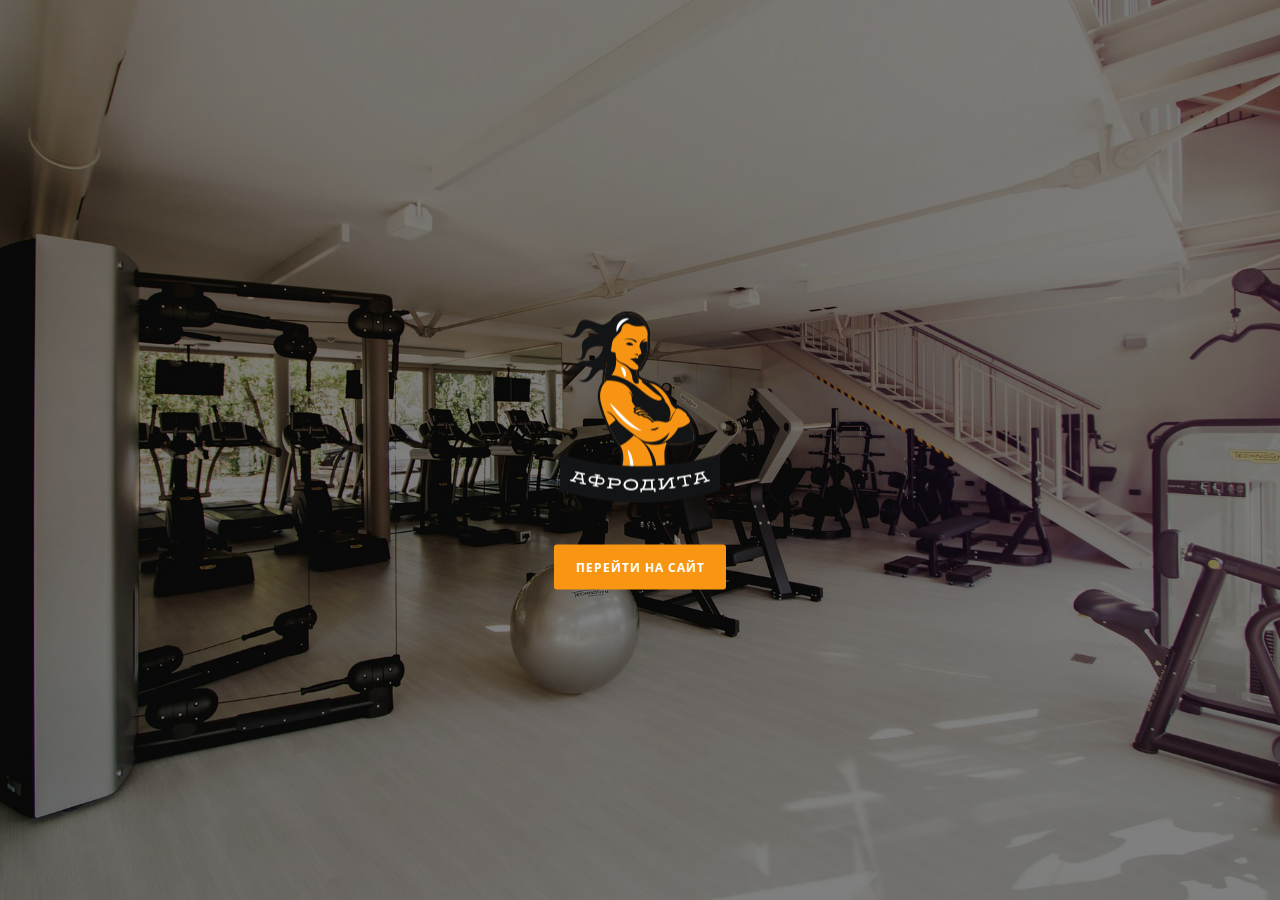
<file: index.html>
<!DOCTYPE html>
<html lang="en">
<head>
	<meta charset="UTF-8">
	<title>Фитнес центр</title>
	<link rel="stylesheet" href="css/normalize.css">
	<link rel="stylesheet" href="css/main.css">
</head>

<body>
	<div class="wrapper-welcome">
		<div class="intro">
			<a class="intro__item" href="fitness.html">
				<img class="intro__logo" src="img/logo/logo_intro.png" alt="логотип">
			</a>
			<a class="intro__item-btn" href="fitness.html">перейти на сайт</a>
		</div>
	</div>
</body>
</html>
</file>
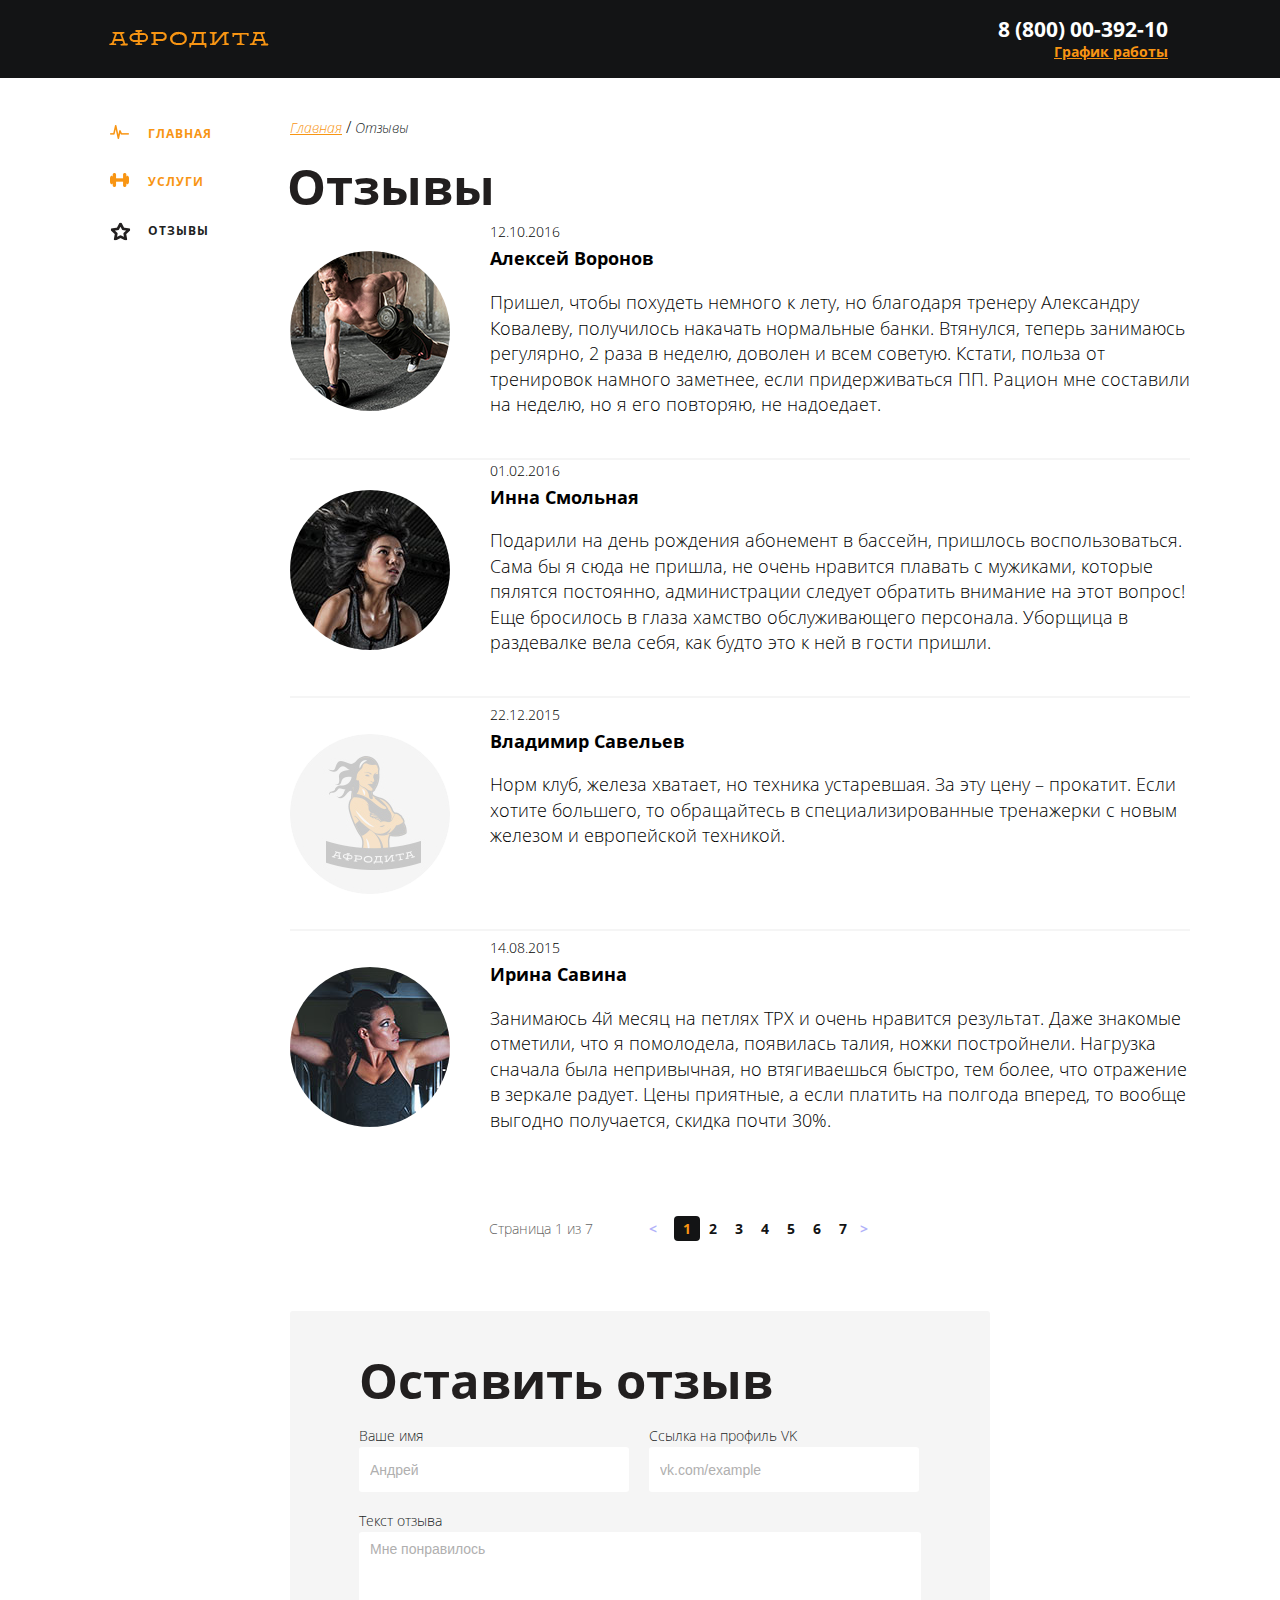
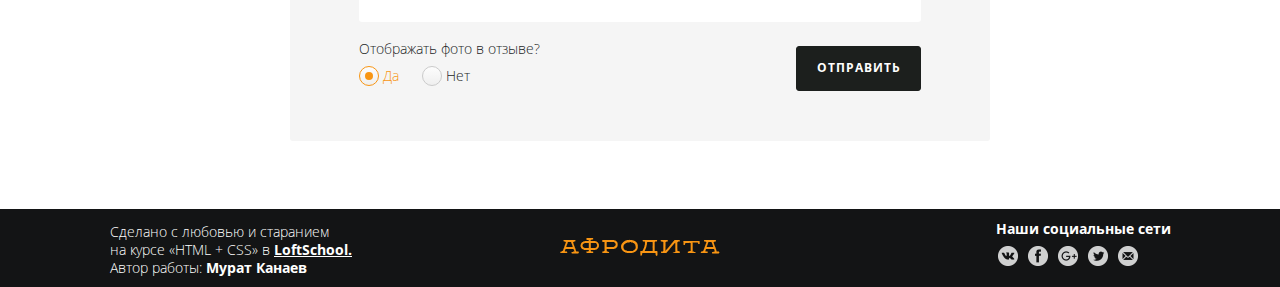
<file: comments.html>
<!DOCTYPE html>
<html lang="en">
<head>
	<meta charset="UTF-8">
	<meta http-equiv="X-UA-Compatible" content="ie=edge">
	<meta name="viewport" content="width=1140">
	<link rel="stylesheet" href="css/normalize.css">
	<link rel="stylesheet" href="css/main.css">
	<title>Отзывы</title>
</head>

<body>
	<div class="wrapper">
		<header class="header">
			<div class="container clearfix">
				<div class="header__logo">
					<a class="header__link" href="fitness.html">
						<img class="header__image" src="img/logo/logo.png" alt="" width="160" height="18">
					</a>
				</div>
				<div class="contacts">
					<a class="contacts__phone" href="tel:88000039210" >8 (800) 00-392-10</a>
					<div class="contacts__schedule">
						<a class="contacts__link">График работы</a>
						<ul class="contacts__dropdown">
							<li class="contacts__text">пн-вс: 09:00-20:00</li>
							<li class="contacts__text contacts__text_break">обед: 14:00-14:30</li>
						</ul>
					</div>
				</div>
			</div>
		</header>		 
		<!-- Page -->
		<section class="row">
			<div class="container clearfix">
				<!-- Sidebar -->
				<aside class="sidebar">
					<nav class="menu">
						<ul class="nav-menu">
							<li class="nav-menu__item">
								<a class="nav-menu__link nav-menu__link-main" href="fitness.html">Главная</a>
							</li>
							<li class="nav-menu__item">
								<a class="nav-menu__link nav-menu__link-services" href="services.html">Услуги</a>
							</li>
							<li class="nav-menu__item nav-menu__item_active">
								<a class="nav-menu__link nav-menu__link-comments" href="comments.html">Отзывы</a>
							</li>
						</ul>
					</nav>
				</aside> 
				<!-- End Of Sidebar --> 
				<!-- Main Content -->
				<main class="main-content">
					<div class="breadcrumbs">
						<ul class="breadcrumbs__list">
							<li class="breadcrumbs__item">
								<a class="breadcrumbs__link" href="fitness.html">Главная</a>
							</li>
							<li class="breadcrumbs__item breadcrumbs__item_last">
								<a class="breadcrumbs__link breadcrumbs__link_last" href="">Отзывы</a>
							</li>
						</ul>
					</div>
					<div class="comments">
						<h1 class="comments__title">Отзывы</h1>
						<ul class="comments__list">
							<li class="comments__item clearfix">
								<div class="comments__photo"></div>
									<img src="img/content/avatar1.jpg" class="comments__img" alt="avatar">
								<div class="comments__info">
									<p class="comments__date">12.10.2016</p>
									<p class="comments__name">Алексей Воронов</p>
									<p class="comments__text">Пришел, чтобы похудеть немного к лету, но благодаря тренеру Александру Ковалеву, получилось накачать нормальные банки. Втянулся, теперь занимаюсь регулярно, 2 раза в неделю, доволен и всем советую. Кстати, польза от тренировок намного заметнее, если придерживаться ПП. Рацион мне составили на неделю, но я его повторяю, не надоедает.
									</p>
								</div>
							</li>
							<li class="comments__item clearfix">
								<div class="comments__photo">
									<img src="img/content/avatar2.jpg" class="comments__img" alt="avatar2">
								</div>
								<div class="comments__info">
									<p class="comments__date">01.02.2016</p>
									<p class="comments__name">Инна Смольная</p>
									<p class="comments__text">Подарили на день рождения абонемент в бассейн, пришлось воспользоваться. Сама бы я сюда не пришла, не очень нравится плавать с мужиками, которые пялятся постоянно, администрации следует обратить внимание на этот вопрос! Еще бросилось в глаза хамство обслуживающего персонала. Уборщица в раздевалке вела себя, как будто это к ней в гости пришли.
									</p>
								</div>
							</li>
							<li class="comments__item comments__item-padding clearfix">
								<div class="comments__photo">
									<img src="img/content/avatar3.jpg" class="comments__img" alt="avatar">
								</div>
								<div class="comments__info">
									<p class="comments__date">22.12.2015</p>
									<p class="comments__name">Владимир Савельев</p>
									<p class="comments__text">Норм клуб, железа хватает, но техника устаревшая. За эту цену – прокатит. Если хотите большего, то обращайтесь в специализированные тренажерки с новым железом и европейской техникой.
									</p>
								</div>
							</li>
							<li class="comments__item clearfix">
								<div class="comments__photo">
									<img src="img/content/avatar4.jpg" class="comments__img" alt="avatar">
								</div>
								<div class="comments__info">
									<p class="comments__date">14.08.2015</p>
									<p class="comments__name">Ирина Савина</p>
									<p class="comments__text">Занимаюсь 4й месяц на петлях ТРХ и очень нравится результат. Даже знакомые отметили, что я помолодела, появилась талия, ножки постройнели. Нагрузка сначала была непривычная, но втягиваешься быстро, тем более, что отражение в зеркале радует. Цены приятные, а если платить на полгода вперед, то вообще выгодно получается, скидка почти 30%. 
									</p>
								</div>
							</li>
						</ul>
					</div>
					<div class="pages-list">
						<div class="pages-list__text">Страница 1 из 7</div>
						<ul class="pages-list__numbers">
							<li class="pages-list__item">
								<a class="pages-list__arrow pages-list__arrow_opacity" href="#">&lt;</a>
							</li>
							<li class="pages-list__item ">
								<a class="pages-list__link pages-list__link_active" href="#">1</a>
							</li>
							<li class="pages-list__item">
								<a class="pages-list__link" href="#">2</a>
							</li>
							<li class="pages-list__item">
								<a class="pages-list__link" href="#">3</a>
							</li>
							<li class="pages-list__item">
								<a class="pages-list__link" href="#">4</a>
							</li>
							<li class="pages-list__item">
								<a class="pages-list__link" href="#">5</a>
							</li>
							<li class="pages-list__item">
								<a class="pages-list__link" href="#">6</a>
							</li>
							<li class="pages-list__item">
								<a class="pages-list__link" href="#">7</a>
							</li>
							<li class="pages-list__item">
								<a class="pages-list__arrow pages-list__arrow_opacity pages-list__arrow_padding" href="#">&gt;</a>
							</li>
						</ul>
					</div>
					<!-- Form -->
					<div class="form">
						<h2 class="form__title">Оставить отзыв</h2>
						<div class="form__fields">
							<form class="form__elem" method="post">
								<div class="form__row clearfix">
									<label class="form__cell">
										<span class="form__field-title">
											Ваше имя
										</span>
										<input type="text" value="" class="form__input-text" placeholder="Андрей">
									</label>
									<label class="form__cell">
										<span class="form__field-title">
											Ссылка на профиль VK
										</span>
										<input type="text" value="" class="form__input-text" placeholder="vk.com/example">
									</label>
								</div>
								<div class="form__row-textarea">
									<label class="form__textarea-label">
										<span class="form__field-title">
											Текст отзыва
										</span>
										<textarea class="form__textarea" placeholder="Мне понравилось"></textarea>
									</label>
								</div>
								<div class="form__btns">
									<div class="form__controls">
										<div class="form__controls-title">
											Отображать фото в отзыве?
										</div>
										<div class="form__controls-btns clearfix">
											<div class="form__controls-left">
												<label class="form__radio">
													<input class="form__radio-elem" type="radio" name="review" checked>
													<span class="form__radio-fake"></span>
													<span class="form__radio-text">Да</span>
												</label>
												<label class="form__radio">
													<input class="form__radio-elem" type="radio" name="review">
													<span class="form__radio-fake"></span>
													<span class="form__radio-text">Нет</span>
												</label>	
											</div>
											<div class="form__controls-right">
												<input class="form__submit" type="submit" value="Отправить">
											</div>
										</div>
									</div>
								</div>
							</form>
						</div>
					</div>
					<!-- End of Form -->
				</main>
			</div>
			<!-- Main Content -->
		</section>
		<!-- End of Page -->
	</div>
	<!-- Footer -->
	<footer class="footer">
		<div class="container clearfix">
			<div class="footer-left">
				<p class="footer-left__text">Сделано с любовью и старанием<br>
					на курсе «HTML + CSS» в 
					<a class="footer-left__link" href="https://loftschool.com" target="_blank">LoftSchool.</a>
				</p>			
				<p class="footer-left__author"> Автор работы: <span class="footer-left__bold">Мурат Канаев</span>
				</p>
			</div>
			<a class="footer-middle" href="fitness.html">
				<img class="footer-middle__logo" src="img/logo/logo.png" alt="" width="160" height="18">
			</a>
			<div class="footer-right">
				<p class="footer-right__name">Наши социальные сети</p>
				<ul class="footer-right__socials">
					<li class="footer-right__item"><a class="footer-right__link footer-right__link_vk" href="#"></a></li> 
					<li class="footer-right__item"><a class="footer-right__link footer-right__link_fb" href="#"></a></li>
					<li class="footer-right__item"><a class="footer-right__link footer-right__link_g" href="#" ></a></li>
					<li class="footer-right__item"><a class="footer-right__link footer-right__link_tw" href="#" ></a></li>
					<li class="footer-right__item"><a class="footer-right__link footer-right__link_m" href="#"></a></li>
				</ul>
			</div>
		</div>
	</footer>
</body>
</html>
</file>
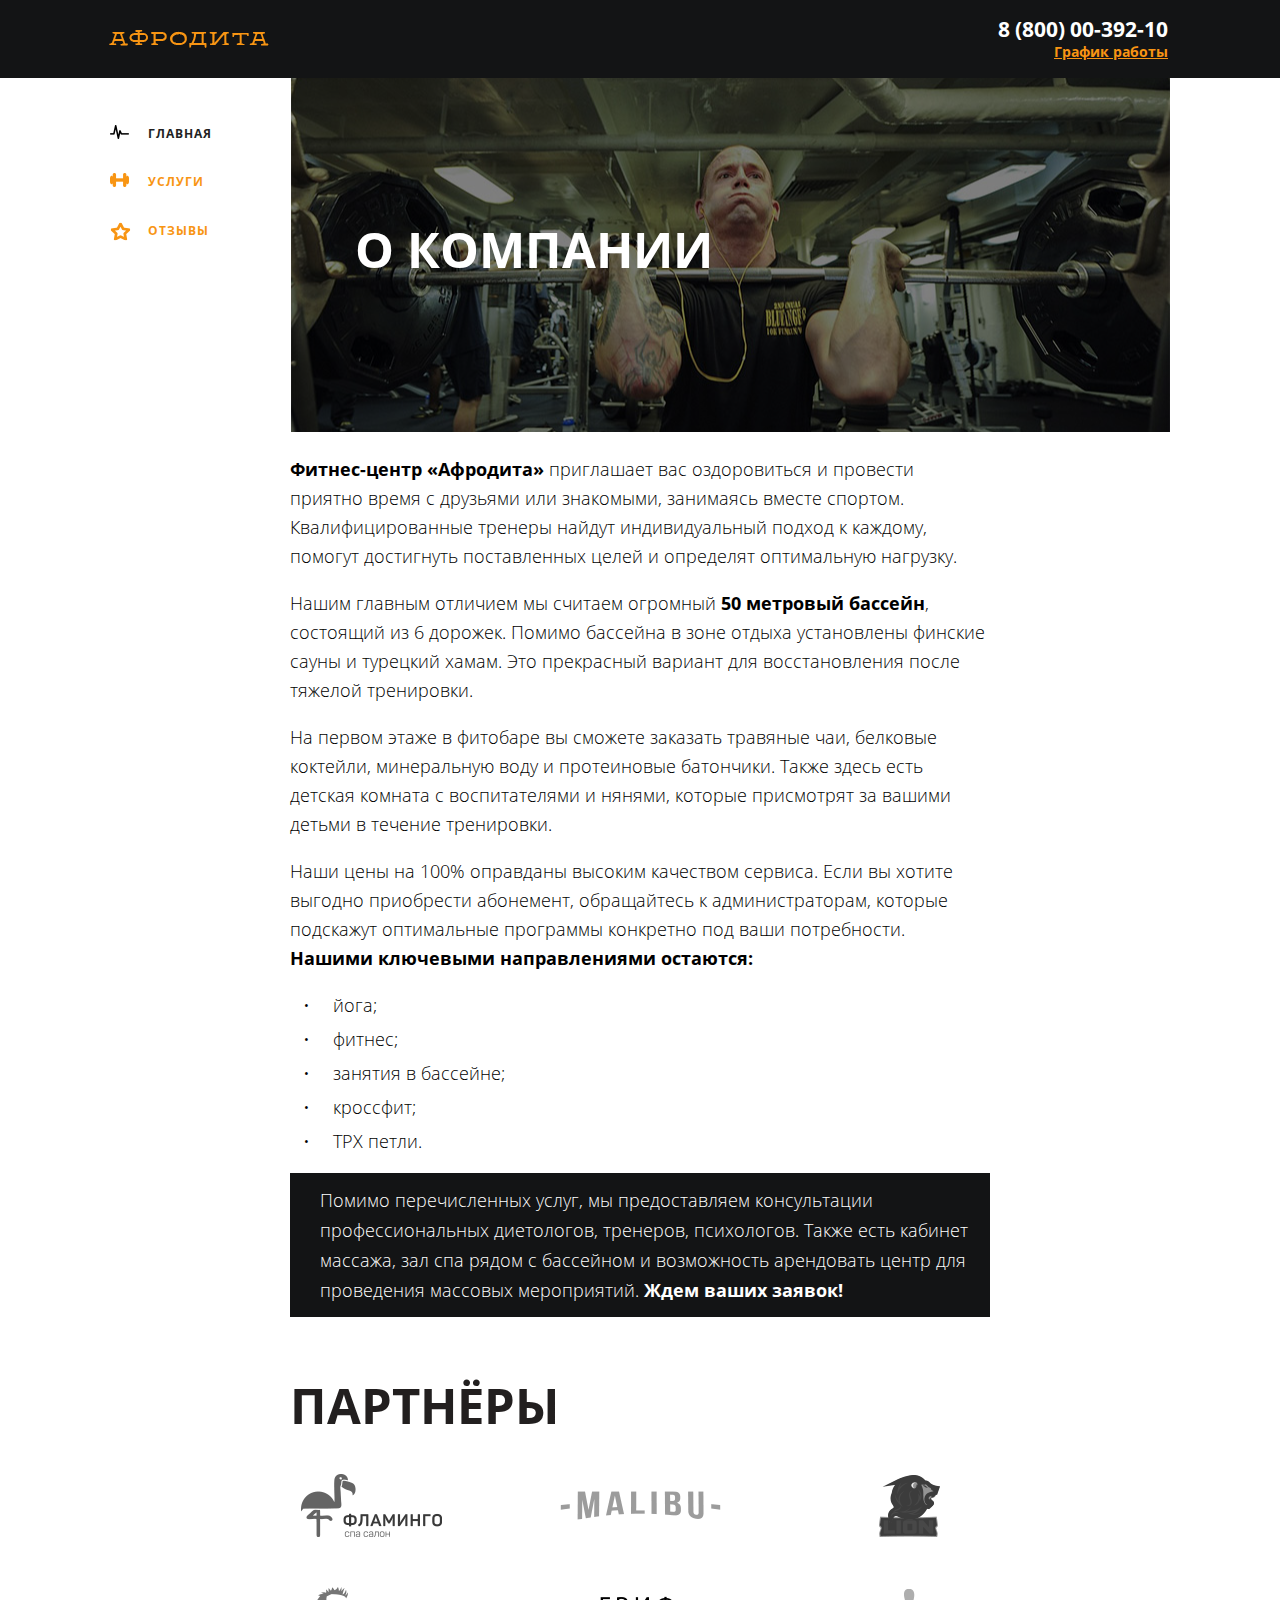
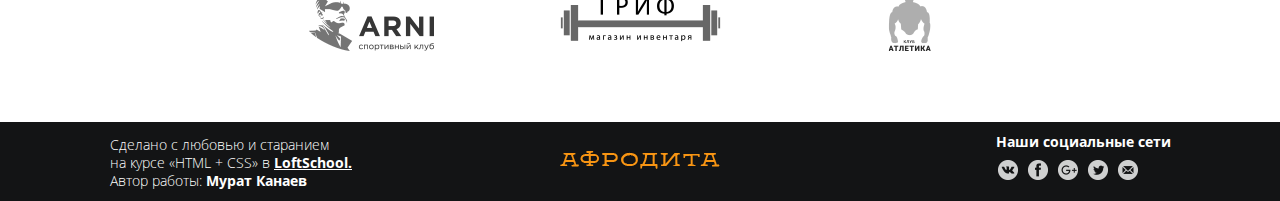
<file: fitness.html>
<!DOCTYPE html>
<html lang="ru-RU">
<head>
	<meta charset="UTF-8">
	<meta http-equiv="X-UA-Compatible" content="ie=edge">
	<meta name="viewport" content="width=1140">
	<link rel="stylesheet" href="css/normalize.css">
	<link rel="stylesheet" href="css/main.css">
	<title>О компании</title>
</head>

<body>
	<div class="wrapper">
		<header class="header">
			<div class="container clearfix">
				<div class="header__logo">
					<a class="header__link" href="fitness.html">
						<img class="header__image" src="img/logo/logo.png" alt="" width="160" height="18">
					</a>
				</div>
				<div class="contacts">
					<a class="contacts__phone" href="tel:88000039210">8 (800) 00-392-10</a>
					<div class="contacts__schedule">
						<a class="contacts__link">График работы</a>
						<ul class="contacts__dropdown">
							<li class="contacts__text">пн-вс: 09:00-20:00</li>
							<li class="contacts__text contacts__text_break">обед: 14:00-14:30</li>
						</ul>
					</div>
				</div>
			</div>
		</header>	 
		<!-- Page -->
		<section class="row">
			<div class="container clearfix">
				<!-- Sidebar -->
				<aside class="sidebar">
					<nav class="menu">
						<ul class="nav-menu">
							<li class="nav-menu__item nav-menu__item_active">
								<a class="nav-menu__link nav-menu__link-main" href="fitness.html">Главная</a>
							</li>
							<li class="nav-menu__item">
								<a class="nav-menu__link nav-menu__link-services" href="services.html">Услуги</a>
							</li>
							<li class="nav-menu__item">
								<a class="nav-menu__link nav-menu__link-comments" href="comments.html">Отзывы</a>
							</li>
						</ul>
					</nav>
				</aside>
				<!-- End Of Sidebar -->
				<!-- Main -->
				<main class="main-content main-content_padding">
					<div class="page-image">
						<h1 class="page-image__text">О компании</h1>
					</div>
					<div class="column">
						<div class="page-text">
							<p class="page-text__block">
								<span class="page-text__block-bold">Фитнес-центр «Афродита»</span> приглашает вас оздоровиться и провести приятно время с друзьями или знакомыми, занимаясь вместе спортом. Квалифицированные тренеры найдут индивидуальный подход к каждому, помогут достигнуть поставленных целей и определят оптимальную нагрузку. 
							</p>
							<p class="page-text__block">
								Нашим главным отличием мы считаем огромный <span class="page-text__block-bold">50 метровый бассейн</span>, состоящий из 6 дорожек. Помимо бассейна в зоне отдыха установлены финские сауны и турецкий хамам. Это прекрасный вариант для восстановления после тяжелой тренировки.
							</p>
							<p class="page-text__block">
								На первом этаже в фитобаре вы сможете заказать травяные чаи, белковые коктейли, минеральную воду и протеиновые батончики. Также здесь есть детская комната с воспитателями и нянями, которые присмотрят за вашими детьми в течение тренировки.
							</p>
							<p class="page-text__block">
								Наши цены на 100% оправданы высоким качеством сервиса. Если вы хотите выгодно приобрести абонемент, обращайтесь к администраторам, которые подскажут оптимальные программы конкретно под ваши потребности. <span class="page-text__block-bold">Нашими ключевыми направлениями остаются:</span>
							</p>
							<ul class="page-text__list">
								<li class="page-text__item">йога;</li>
								<li class="page-text__item">фитнес;</li>
								<li class="page-text__item">занятия в бассейне;</li>
								<li class="page-text__item">кроссфит;</li>
								<li class="page-text__item">TPX петли.</li>
							</ul>
						</div>
						<div class="page-description">
							Помимо перечисленных услуг, мы предоставляем консультации профессиональных диетологов, тренеров, психологов. Также есть кабинет массажа, зал спа рядом с бассейном и возможность арендовать центр для проведения массовых мероприятий. <span class="page-description__bold">Ждем ваших заявок!</span>
						</div>
						<div class="partners">
							<h2 class="partners__title">Партнёры</h2>
							<ul class="partners__list">
								<li class="partners__item">
									<a class="partners__link" href="fitness.html">
										<img class="partners__picture" src="img/content/partner1_color.png" alt="партнер">
									</a>
								</li>
								<li class="partners__item">
									<a class="partners__link" href="fitness.html">
										<img class="partners__picture" src="img/content/partner2_color.png" alt="партнер">
									</a>
								</li>
								<li class="partners__item">
									<a class="partners__link" href="fitness.html">
										<img class="partners__picture" src="img/content/partner3_color.png" alt="партнер">
									</a>
								</li>
								<li class="partners__item">
									<a class="partners__link" href="fitness.html">
										<img class="partners__picture" src="img/content/partner4_color.png" alt="партнер">
									</a>
								</li>
								<li class="partners__item">
									<a class="partners__link" href="fitness.html">
										<img class="partners__picture" src="img/content/partner5_color.png" alt="партнер">
									</a>
								</li>
								<li class="partners__item">
									<a class="partners__link" href="fitness.html">
										<img class="partners__picture" src="img/content/partner6_color.png" alt="партнер">
									</a>
								</li>
							</ul>
						</div>
					</div>
				</main>
				<!-- End Of Main -->
			</div>
		</section>
	</div>
	<!-- Footer -->
	<footer class="footer">
		<div class="container clearfix">
			<div class="footer-left">
				<p class="footer-left__text">Сделано с любовью и старанием<br>
					на курсе «HTML + CSS» в 
					<a class="footer-left__link" href="https://loftschool.com" target="_blank">LoftSchool.</a>
				</p>			
				<p class="footer-left__author"> Автор работы: <span class="footer-left__bold">Мурат Канаев</span></p>
			</div>
			<a class="footer-middle" href="fitness.html">
				<img class="footer-middle__logo" src="img/logo/logo.png" alt="" width="160" height="18">
			</a>
			<div class="footer-right">
				<p class="footer-right__name">Наши социальные сети</p>
				<ul class="footer-right__socials">
					<li class="footer-right__item"><a class="footer-right__link footer-right__link_vk" href="#"></a></li> 
					<li class="footer-right__item"><a class="footer-right__link footer-right__link_fb" href="#"></a></li>
					<li class="footer-right__item"><a class="footer-right__link footer-right__link_g" href="#" ></a></li>
					<li class="footer-right__item"><a class="footer-right__link footer-right__link_tw" href="#" ></a></li>
					<li class="footer-right__item"><a class="footer-right__link footer-right__link_m" href="#"></a></li>
				</ul>
			</div>
		</div>
	</footer>
</body>
</html>
</file>
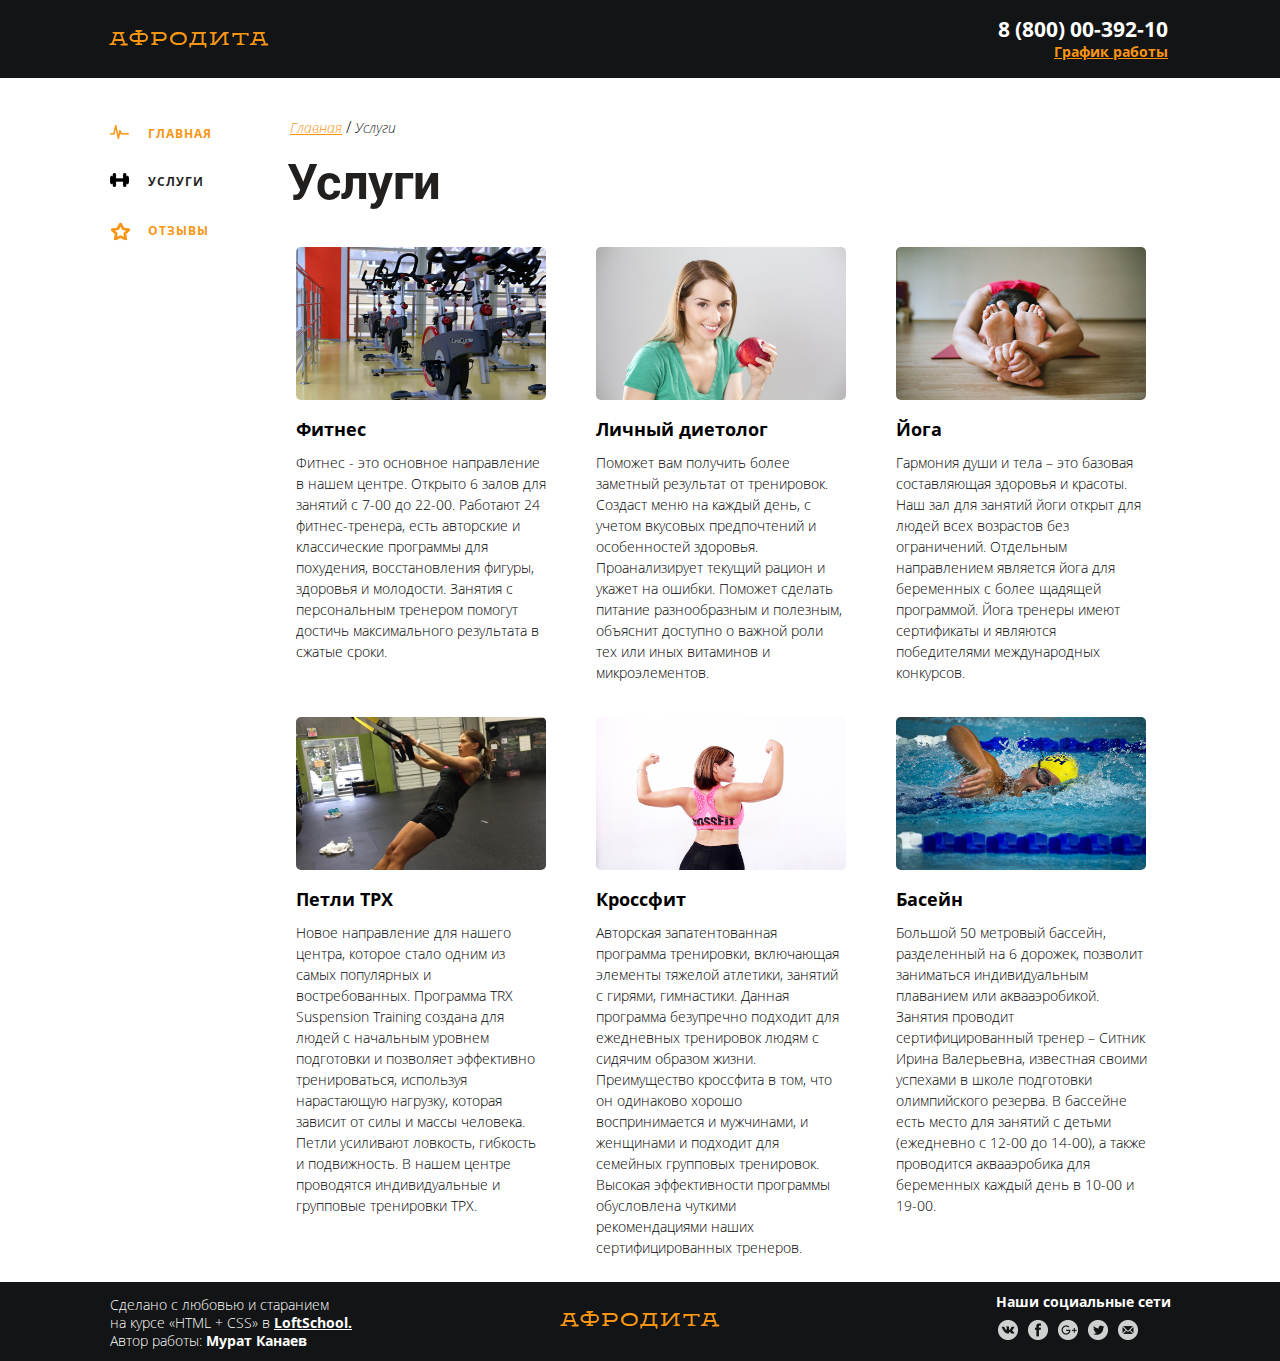
<file: services.html>
<!DOCTYPE html>
<html lang="en">
	<head>
		<meta charset="UTF-8">
		<meta http-equiv="X-UA-Compatible" content="ie=edge">
		<meta name="viewport" content="width=1140">
		<link rel="stylesheet" href="css/normalize.css">
		<link rel="stylesheet" href="css/main.css">
		<title>Услуги</title>
	</head>

	<body>
		<div class="wrapper">
			<header class="header">
				<div class="container clearfix">
					<div class="header__logo">
						<a class="header__link" href="fitness.html">
							<img class="header__image" src="img/logo/logo.png" alt="" width="160" height="18">
						</a>
					</div>
					<div class="contacts">
						<a class="contacts__phone" href="tel:88000039210" >8 (800) 00-392-10</a>
						<div class="contacts__schedule">
							<a class="contacts__link">График работы</a>
							<ul class="contacts__dropdown">
								<li class="contacts__text">пн-вс: 09:00-20:00</li>
								<li class="contacts__text contacts__text_break">обед: 14:00-14:30</li>
							</ul>
						</div>
					</div>
				</div>
			</header>		 
			<!-- Page -->
			<section class="row">
				<div class="container clearfix">
					<!-- Sidebar -->
					<aside class="sidebar">
						<nav class="menu">
							<ul class="nav-menu">
								<li class="nav-menu__item">
									<a class="nav-menu__link nav-menu__link-main" href="fitness.html">Главная</a>
								</li>
								<li class="nav-menu__item nav-menu__item_active">
									<a class="nav-menu__link nav-menu__link-services" href="services.html">Услуги</a>
								</li>
								<li class="nav-menu__item">
									<a class="nav-menu__link nav-menu__link-comments" href="comments.html">Отзывы</a>
								</li>
							</ul>
						</nav>
					</aside> 
					<!-- Main -->
					<main class="main-content">
						<div class="breadcrumbs breadcrumbs-margin">
							<ul class="breadcrumbs__list">
								<li class="breadcrumbs__item">
									<a class="breadcrumbs__link" href="fitness.html">Главная</a>
								</li>
								<li class="breadcrumbs__item breadcrumbs__item_last">
									<a class="breadcrumbs__link breadcrumbs__link_last" href="">Услуги</a>
								</li>
							</ul>
						</div>
						<div class="services">
							<h1 class="services__title">Услуги</h1>
							<ul class="services__list">
								<li class="services__item">
									<div class="services__photo">
										<img src="img/content/machines.jpg" class="services__img" alt="machines">
									</div>
									<div class="services__info">
										<h3 class="services__name">Фитнес</h3>
										<p class="services__text">Фитнес - это основное направление в нашем центре. Открыто 6 залов для занятий с 7-00 до 22-00. Работают 24 фитнес-тренера, есть авторские и классические программы для похудения, восстановления фигуры, здоровья и молодости. Занятия с персональным тренером помогут достичь максимального результата в сжатые сроки.
										</p>
									</div>
								</li>
								<li class="services__item">
									<div class="services__photo">
										<img src="img/content/apple.jpg" class="services__img" alt="apple">
									</div>
									<div class="services__info">
										<h3 class="services__name">Личный диетолог</h3>
										<p class="services__text">Поможет вам получить более заметный результат от тренировок. Создаст меню на каждый день, с учетом вкусовых предпочтений и особенностей здоровья. Проанализирует текущий рацион и укажет на ошибки. Поможет сделать питание разнообразным и полезным, объяснит доступно о важной роли тех или иных витаминов и микроэлементов.
										</p>
									</div>
								</li>
								<li class="services__item">
									<div class="services__photo">
										<img src="img/content/stretch.jpg" class="services__img" alt="stretch">
									</div>
									<div class="services__info">
										<h3 class="services__name">Йога</h3>
										<p class="services__text">Гармония души и тела – это базовая составляющая здоровья и красоты. Наш зал для занятий йоги открыт для людей всех возрастов без ограничений. Отдельным направлением является йога для беременных с более щадящей программой. Йога тренеры имеют сертификаты и являются победителями международных конкурсов.
										</p>
									</div>
								</li>
								<li class="services__item">
									<div class="services__photo">
										<img src="img/content/trx.jpg" class="services__img" alt="trx">
									</div>
									<div class="services__info">
										<h3 class="services__name">Петли TPX</h3>
										<p class="services__text">Новое направление для нашего центра, которое стало одним из самых популярных и востребованных. Программа TRX Suspension Training создана для людей с начальным уровнем подготовки и позволяет эффективно тренироваться, используя нарастающую нагрузку, которая зависит от силы и массы человека. Петли усиливают ловкость, гибкость и подвижность. В нашем центре проводятся индивидуальные и групповые тренировки ТРХ.
										</p>
									</div>
								</li>
								<li class="services__item">
									<div class="services__photo">
										<img src="img/content/mussles.jpg" class="services__img" alt="mussles">
									</div>
									<div class="services__info">
										<h3 class="services__name">Кроссфит</h3>
										<p class="services__text">Авторская запатентованная программа тренировки, включающая элементы тяжелой атлетики, занятий с гирями, гимнастики. Данная программа безупречно подходит для ежедневных тренировок людям с сидячим образом жизни. Преимущество кроссфита в том, что он одинаково хорошо воспринимается и мужчинами, и женщинами и подходит для семейных групповых тренировок. Высокая эффективности программы обусловлена чуткими рекомендациями наших сертифицированных тренеров.
										</p>
									</div>
								</li>
								<li class="services__item">
									<div class="services__photo">
										<img src="img/content/pool.jpg" class="services__img" alt="pool">
									</div>
									<div class="services__info">
										<h3 class="services__name">Басейн</h3>
										<p class="services__text">Большой 50 метровый бассейн, разделенный на 6 дорожек, позволит заниматься индивидуальным плаванием или аквааэробикой. Занятия проводит сертифицированный тренер – Ситник Ирина Валерьевна, известная своими успехами в школе подготовки олимпийского резерва. В бассейне есть место для занятий с детьми (ежедневно с 12-00 до 14-00), а также проводится аквааэробика для беременных каждый день в 10-00 и 19-00.
										</p>
									</div>
								</li>
							</ul>
						</div>
					</main>
				</div>
			</section>
		</div>
				<!-- Footer -->
		<footer class="footer">
			<div class="container clearfix">
				<div class="footer-left">
					<p class="footer-left__text">Сделано с любовью и старанием<br>
						на курсе «HTML + CSS» в 
						<a class="footer-left__link" href="https://loftschool.com" target="_blank">LoftSchool.</a>
					</p>			
					<p class="footer-left__author"> Автор работы: <span class="footer-left__bold">Мурат Канаев</span></p>
				</div>
				<a class="footer-middle" href="fitness.html">
					<img class="footer-middle__logo" src="img/logo/logo.png" alt="" width="160" height="18">
				</a>
				<div class="footer-right">
					<p class="footer-right__name">Наши социальные сети</p>
					<ul class="footer-right__socials">
						<li class="footer-right__item"><a class="footer-right__link footer-right__link_vk" href="#"></a></li> 
						<li class="footer-right__item"><a class="footer-right__link footer-right__link_fb" href="#"></a></li>
						<li class="footer-right__item"><a class="footer-right__link footer-right__link_g" href="#" ></a></li>
						<li class="footer-right__item"><a class="footer-right__link footer-right__link_tw" href="#" ></a></li>
						<li class="footer-right__item"><a class="footer-right__link footer-right__link_m" href="#"></a></li>
					</ul>
				</div>
			</div>
		</footer>
	</body>
</html>
</file>
<file: css/main.css>
@font-face { 
	font-family: "GoraFree";       
	src: url('../fonts/GoraFree-Regular.woff') format('woff'); 
	font-weight: normal;
	font-style: normal;
}

@font-face { 
	font-family: "OpenSansLig";       
	src: url('../fonts/OpenSans-Light.woff') format('woff');
	font-weight: normal;
	font-style: normal; 
}

@font-face { 
	font-family: "OpenSansBold";       
	src: url('../fonts/OpenSans-Bold.woff') format('woff');
	/*url('../fonts/OpenSans-Bold.ttf') format('truetype'),*/  
	font-weight: bold;
	font-style: normal;
} 

@font-face { 
	font-family: "OpenSansLigIta";       
	src: url('../fonts/OpenSans-LightItalic.woff') format('woff');
	/*url('../fonts/OpenSans-LightItalic.ttf') format('truetype'),*/
	font-weight: normal;
	font-style: italic; 
}

@font-face { 
	font-family: "RobotoBold";       
	src: url('../fonts/Roboto-Bold.woff') format('woff');
	font-weight: bold;
	font-style: normal; 
}

/*Basic Styles*/

html, body {
	width: 100%;
	height: 100%;
}

* {
	box-sizing: border-box;
}

.clearfix:after {
	visibility: hidden;
	display: block;
	font-size: 0;
	content: " ";
	clear: both;
	height: 0;
}

.clearfix { display: inline-block; }

/* start commented backslash hack \*/

* html .clearfix { 
	height: 1%; 
}

.clearfix { 
	display: block;
 }

/* close commented backslash hack */

body {
	font-family: "OpenSansLig", sans-serif;
	line-height: 1.42;
} 

.wrapper {
	min-width: 1140px;
	min-height: 100%;
	overflow: hidden;
	background-color: #FFFFFF;
}

.wrapper:after {
	content: "";
	display: block;
	height: 77px;
}

.container {
	width: 1100px;
	margin: 0 auto;
}

.row {
	min-height: 1000px;
}
/*End of Basic Styles*/

/*Intro Page*/
.wrapper-welcome {
	width: 100%;
	height: 100%;
	background: rgba(0, 0, 0,.5) url(../img/bg/intro_bg.jpg) no-repeat;
	background-position: center center;
	background-size: cover;
	position: relative;
}

.wrapper-welcome:before {
	content: "";
	position: absolute;
	top: 0;
	left: 0;
	width: 100%;
	height: 100%;
	background-color: rgba(0, 0, 0,.5);
}

.intro {
	position: absolute;
	top: 50%;
	left: 50%;
	-webkit-transform: translate(-50%, -50%);
	transform: translate(-50%, -50%);
	width: 172px;
}

.intro__item {
	display: block;
	width: 160px;
	height: 193px;
	margin: 0 auto;
	margin-bottom: 41px;
}

.intro__item-btn {
	display: block;
	width: 172px;
	height: 45px;
	border-radius: 3px;
	background-color: #f89513;
	font-family: "OpenSansBold", sans-serif;
	font-size: 12px;
	color: #FFFFFF;
	letter-spacing: 1px;
	text-transform: uppercase;
	text-decoration: none;
	text-align: center;
	line-height: 45px;
	overflow: hidden;
	text-overflow: ellipsis;
	white-space: nowrap;
	-webkit-transition: .3s;
	transition: .3s;
	animation: shake 2s;
	animation-delay: 1s;
}

@keyframes shake {
  from, to {
    transform: translate3d(0, 0, 0);
  }

  10%, 30%, 50%, 70%, 90% {
    transform: translate3d(-10px, 0, 0);
  }

  20%, 40%, 60%, 80% {
    transform: translate3d(10px, 0, 0);
  }
}

.intro__item-btn:hover {
	background-color: black;
}
/*End of Intro Page*/

/*HEADER*/

.header {
	background-color: #131415;
	padding: 15px 15px 10px 15px;
}

.header__logo, .contacts {
	float: left;
}

.header__logo {
	padding-left: 19px;
	padding-top: 15px;
}

.header__link {
	display: inline-block;
	text-decoration: none;
}

.contacts {
	float: right;
	padding-right: 22px;
	font-family: "OpenSansBold", sans-serif;
	text-align: right;
}

.contacts__phone {
	display: block;
	font-size: 21px;
	color: #FFFFFF;
	text-decoration: none;
}

.contacts__schedule {
	display: inline-block;
	position: relative;
	margin-top: -5px;
	vertical-align: top;
}

.contacts__link {
	font-size: 14px;
	color: #f89513;
	cursor: pointer;
	text-decoration: underline;
}

.contacts__dropdown {
	margin-top: 0;
	padding: 0;
	list-style-type: none;
	background-image: -webkit-linear-gradient( 90deg, rgb(255,255,255) 0%, rgb(255,255,255) 100%);
	opacity: 0.949;
	box-shadow: 0px 0px 10px 0px rgba(23, 59, 117, 0.55);
	border-radius: 5px 0px 5px 5px;
	position: absolute;
	top: 42px;
	right: -9999px;
	width: 163px;
	text-align: left;
	padding: 12px 5px 12px 21px;
	z-index: 1000;
}

.contacts__dropdown:before {
	content: "";
	position: absolute;
	bottom: 100%;
	right: 0;
	border-top: 0px solid transparent;
	border-right: 10px solid transparent;
	border-bottom: 11px solid white;
	border-left: 10px solid transparent;
}

.contacts__dropdown:after {
	content: "";
	display: block;
	height: 25px;
	position: absolute;
	left: 0;
	right: 0;
	top: -25px;
}

.contacts__schedule:hover .contacts__dropdown {
	left: -42%;
}

.contacts__text {
	font-size: 14px;
	font-family: "OpenSansBold", sans-serif;
	color: #f89513;
	margin-bottom: 4px;	
}

.contacts__text_break {
	font-family: "OpenSansLig", sans-serif;
	color: #221f1f;
	margin-bottom:
}

.contacts__link:hover {
	color: #FFFFFF;
}
/*END OF HEADER*/

.row {
	width: 100%;
	height: 100%;
}

/*SIDEBAR*/
.sidebar {
	float: left;
	width: 190px;
	margin-right: 10px;
	padding-top: 43px;
	padding-left: 20px;
}

.nav-menu {
	padding: 0;
	margin: 0;
	list-style-type: none;
}

.nav-menu__item {
	display: block;
	margin-bottom: 26px;
}

.nav-menu__item:last-child{
	margin-bottom: 0;
}

.nav-menu__link {
	font-family: "OpenSansBold", sans-serif;
	font-size: 12px;
	text-transform: uppercase;
	letter-spacing: 1px;
	padding-left: 38px;
	color: #f89513;
	text-decoration: none;
	position: relative;
}

.nav-menu__link:hover {
	color: #221f1f;
	transition: .8s;
}

.nav-menu__link-main:before {
	content: "";
	position: absolute;
	top: 0;
	left: 0;
	background: url(../img/icons/main_icon.png) no-repeat center;
	width: 19px;
	height: 14px;
}

.nav-menu__link-services:before {
	content: "";
	position: absolute;
	top: 0;
	left: 0;
	background: url(../img/icons/services_icon.png) no-repeat center;
	width: 19px;
	height: 14px;
}

.nav-menu__link-comments:before {
	content: "";
	position: absolute;
	top: 0;
	left: 0;
	background: url(../img/icons/comments_icon.png) no-repeat center;
	width: 21px;
	height: 19px;
}

.nav-menu__link-main:hover:before {
	content: "";
	position: absolute;
	top: 0;
	left: 0;
	background: url(../img/icons/main_icon_black.png) no-repeat center;
	width: 19px;
	height: 14px;
	-webkit-transition: .8s;
	transition: .8s;
}

.nav-menu__link-services:hover:before {
	content: "";
	position: absolute;
	top: 0;
	left: 0;
	background: url(../img/icons/services_icon_black.png) no-repeat center;
	width: 19px;
	height: 14px;
	-webkit-transition: .8s;
	transition: .8s;
}

.nav-menu__link-comments:hover:before {
	content: "";
	position: absolute;
	top: 0;
	left: 0;
	background: url(../img/icons/comments_icon_black.png) no-repeat center;
	width: 21px;
	height: 19px;
	-webkit-transition: .7s;
   transition: .7s;
}

.nav-menu__item_active .nav-menu__link {
	color: #221f1f;
	cursor: default;
}

.nav-menu__item_active .nav-menu__link-main:before {
	content: "";
	position: absolute;
	top: 0;
	left: 0;
	background: url(../img/icons/main_icon_black.png) no-repeat center;
	width: 19px;
	height: 14px;
}

.nav-menu__item_active .nav-menu__link-services:before {
	content: "";
	position: absolute;
	top: 0;
	left: 0;
	background: url(../img/icons/services_icon_black.png) no-repeat center;
	width: 19px;
	height: 14px;
}

.nav-menu__item_active .nav-menu__link-comments:before {
	content: "";
	position: absolute;
	top: 0;
	left: 0;
	background: url(../img/icons/comments_icon_black.png) no-repeat center;
	width: 21px;
	height: 19px;
}
/*END OF SIDEBAR*/

/*FITNESS PAGE*/
/*MAIN-CONTENT*/

.main-content {
	float: right;
	width: 900px;
	padding-top: 37px;
}

.main-content_padding {
	padding-top: 0;
}

.page-image {
	background-image: url(../img/content/fitnessBig.jpg);
	background-repeat: no-repeat;
	background-position: center center;
	width: 879px;
	height: 354px;
	max-width: 100%;
	margin-left: 1px;
	margin-bottom: 23px;
	position: relative;
}

.page-image:before {
	content: "";
	position: absolute;
	top: 0;
	left: 0;
	width: 879px;
	height: 354px;
	background-color: rgba(0, 0, 0,.5);
}

.page-image__text {
	position: absolute;
	top: 120px;
	left: 64px;
	font-family: "OpenSansBold", sans-serif;
	font-size: 49px;
	line-height: 38px;
	color: #FFFFFF;
	text-transform: uppercase;
}

.column {
	width: 880px;
	padding-right: 180px;
}

.page-text {
	height: 100%;
	font-size: 18px; 
	line-height: 29px;
	margin-bottom: 17px;
}

.page-text__block {
	margin-bottom: 15px;
}

.page-text__block:last-of-type {
	margin-bottom: 7px;
}

.page-text__block-bold {
	font-family: "OpenSansBold", sans-serif;
}

.page-text__list {
	padding-left: 13px;
	list-style-type: none;
}

.page-text__list:last-child {
	margin-bottom: 0;
}

.page-text__item {
	margin-bottom: 5px;
}

.page-text__item::before {
	content: "\002022";
	list-style-position: outside;
	padding-right: 23px;
}

.page-description {
	background-image: url(../img/bg/section_bg.png);
	margin-bottom: 54px;
	padding: 12px 15px 12px 30px;
	font-size: 18px;
	line-height: 30px;
	color: #FFFFFF;
}

.page-description__bold {
	font-family: "OpenSansBold", sans-serif;
}

.partners__title {
	font-family: "OpenSansBold", sans-serif;
	font-size: 49px;
	color: #221f1f;
	text-transform: uppercase;
	margin-bottom: 34px;
}

.partners__list {
	list-style-type: none;
	padding-left: 0;
	margin-bottom: 17px;
	text-align: center;
}

.partners__item:nth-child(3n+1) {
	margin-left: 0;
}

.partners__item:nth-child(n+3) {
	margin-top: -4px;
}

.partners__item {
	display: inline-block;
	width: 160px;
	margin-left: 105px;
	margin-bottom: 54px;
}

.partners__link {
	display: inline-block;
}

/*.partners__picture {
	vertical-align: middle;
}*/

.partners__picture {
	vertical-align: middle;
	-webkit-filter: grayscale(100%);
	-moz-filter: grayscale(100%);
	-ms-filter: grayscale(100%);
	-o-filter: grayscale(100%);
	filter: grayscale(100%);
}

.partners__picture:hover {
	-webkit-filter: grayscale(0%);
	-moz-filter: grayscale(0%);
	-ms-filter: grayscale(0%);
	-o-filter: grayscale(0%);
	filter: grayscale(0%);
  transition: .5s;

}
/*END OF MAIN-CONTENT*/
/*END OF FITNESS PAGE*/

/*COMMENTS PAGE*/
/*MAIN-CONTENT*/

.breadcrumbs {
	margin-bottom: 23px;
}

.breadcrumbs-margin {
	margin-bottom: 25px;
}

.breadcrumbs__list {
	margin: 0;
	padding: 0;
	list-style-type: none;
}

.breadcrumbs__item {
	display: inline-block;
	vertical-align: middle;
}

.breadcrumbs__item:after {
	content: "/";
}

.breadcrumbs__item_last:after {
	display: none;
}

.breadcrumbs__link {
	font-family: "OpenSansLigIta", sans-serif;
	font-size: 14px;
	color: #f89513;
}

.breadcrumbs__link_last {
	color: #221f1f;
	text-decoration: none;
	cursor: default;
}

.comments {
	margin-left: -3px;
}

.comments__title {
	font-family: "OpenSansBold", sans-serif;
	font-size: 49px;
	line-height: 30px;
	color: #221f1f;
	margin-bottom: 50px;
}

.comments__list {
	list-style-type: none;
	margin-left: 3px;
	padding: 0;
}

.comments__item {
	display: inline-block;
	width: 100%;
	height: 100%;
	border-bottom: 2px solid #f5f5f5;
	margin-bottom: 30px;
	padding-bottom: 22px;
}

.comments__item:last-child {
	border-bottom: none;
	padding: 0;
	margin-bottom: 52px;
}

.comments__item-padding {
	padding-bottom: 30px;
}

.comments__photo {
	float: left;
}

.comments__img {
	width: 160px;
	height: 160px;
	/*width: 100%*/
	/*height: 100%;*/
	border-radius: 50%;
	overflow: hidden;
}

.comments__info {
	float: right;
	width: 700px;
	height: auto;
	margin-top: -44px;
	margin-left: 20px;
}

.comments__date {
	font-size: 14px;
	line-height: 21px;
}

.comments__name {
	font-family: "OpenSansBold", sans-serif;
	font-size: 18px;
	margin-top: -10px;
}

.comments__text {
	font-size: 18px;
	margin-top: 17px;
}

.pages-list {
	text-align: center;
	margin-top: -8px;
	margin-left: -123px;
	margin-bottom: 71px;
}

.pages-list__text,
.pages-list__numbers,
.pages-list__item {
	display: inline-block;	
}

.pages-list__numbers { 
	font-size: 0px;
	margin-left: 12px;
}

.pages-list__text {
	font-size: 14px;
	color: #656464;
}

.pages-list__link {
	font-family: "OpenSansBold", sans-serif;
	font-size: 14px;
	color: rgb(19, 20, 21);
	text-decoration: none;
	padding: 3px 9px;
}

.pages-list__link:hover {
	border-radius: 4px;
	background-color: #131415;
	color: #f89513;
}

.pages-list__arrow {
	font-family: "OpenSansBold", sans-serif;
	font-size: 14px;
	opacity: .3;
	text-decoration: none;
	padding-right: 17px;
}

.pages-list__arrow_opacity:hover {
	color: rgb(19, 20, 21);
	opacity: 1;
}

.pages-list__arrow_padding {
	padding-right: 0;
	margin-left: 4px;
}

.pages-list__link_active {
	border-radius: 4px;
	background-color: #131415;
	color: #f89513;
}

/*FORM*/

.form	{
	width: 700px;
	background-color: #f5f5f5;
	border-radius: 3px;
	padding: 50px 69px;
	margin-bottom: 68px;
}

.form__title {
	font-family: "OpenSansBold", sans-serif;
	font-size: 49px;
	color: #221f1f;
	margin-top: -15px;
	margin-bottom: 9px;
}

.form__row {
	margin-bottom: 17px;
}

.form__row-textarea {
	margin-bottom: 9px;
}

.form__cell {
	display: block;
	float: left;
	width: 270px;
}

.form__cell:first-child {
	margin-right: 20px;
}

.form__field-title {
	font-size: 14px;
	color: #221f1f;
	margin-bottom: 5px;
}

.form__input-text {
	width: 100%;
	height: 45px;
	padding: 13px 10px;
	font-size: 14px;
	border: 1px solid transparent;
	border-radius: 3px;
}

.form__input-text::-webkit-input-placeholder {
	color:#b0afaf;
}

.form__input-text::-moz-placeholder{
	color:#b0afaf;
}

.form__input-text:focus {
	border: 1px solid #f89513;
	outline: none;
}

.form__textarea {
	width: 100%;
	height: 90px;
	font-size: 14px;
	border: 1px solid transparent;
	border-radius: 3px;
	padding: 8px 10px;
	resize: none;
}

.form__textarea::-webkit-input-placeholder {
	color:#b0afaf;
}

.form__textarea::-moz-placeholder{
	color:#b0afaf;
}

.form__textarea:focus {
	border: 1px solid #f89513;
	outline: none;
}

.form__controls-title {
	display: inline-block;
	font-size: 14px;
	color: #221f1f;
	margin-bottom: 5px;
}

.form__radio-elem {
	display: inline-block;
	vertical-align: middle;
	display: none;
}

.form__radio-elem:checked + .form__radio-fake {
	border: 1px solid #f89513;
}

.form__radio-elem:checked + .form__radio-fake:after {
	display: block;
}

.form__radio-elem:checked + .form__radio-fake + .form__radio-text {
	color: #f89513;
}

.form__radio-fake {
	position: relative;
	vertical-align: bottom;
	width: 20px;
	height: 20px;
	display: inline-block;
	cursor: pointer;
	border-radius: 50%;
	border: 1px solid #cbcbcb;
	background: #fdfdfd; /* Old browsers */
	background: -webkit-linear-gradient(top, #fdfdfd 0%,#efefef 100%); /* Chrome10-25,Safari5.1-6 */
	background: linear-gradient(to bottom, #fdfdfd 0%,#efefef 100%); /* W3C, IE10+, FF16+, Chrome26+, Opera12+, Safari7+ */
}

.form__radio-fake:after {
	content: "";
	display: none;
	width: 8px;
	height: 8px;
	background-color: #f89513;
	border-radius: 50%;
	position: absolute;
	top: 5px;
	left: 5px;
}

.form__radio-text {
	display: inline-block;
	vertical-align: middle;
	margin-right: 19px;
	font-size: 14px;
	color: #221f1f;
}

.form__controls-left,
.form__controls-right {
	float: left;
	width: 50%;
}

.form__controls-right {
	display: inline-block;
	text-align: right;
	margin-top: -18px;
}

.form__submit {
	width: 125px;
	height: 45px;
	font-family: "OpenSansBold", sans-serif;
	font-size: 12px;
	color: #FFFFFF;
	text-transform: uppercase;
	letter-spacing: 1px;
	background-color: #1c1f1d;
	border: 1px solid #1c1f1d;
	border-radius: 3px;
	cursor: pointer;
}

.form__submit:hover {
	background-color: #f89513;
	color: black;
	border: transparent;
}

/*END OF FORM*/
/*END OF MAIN-CONTENT*/
/*END OF COMMENTS PAGE*/

/*SERVICE PAGE */
/*MAIN_CONTENT*/
.services {
	width: 900px;
	height: 100%;
	margin-bottom: 3px;
}

.services__title {
	font-family: "RobotoBold", sans-serif;
	font-size: 49px;
	line-height: 18px;
	color: #221f1f;
	margin-left: -3px;
	margin-bottom: 58px;
}

.services__list {
	margin: 0;
	padding: 0;
	margin-bottom: -13px;
	margin-left: -39px;
	list-style-type: none;
}

.services__item {
	display: inline-block;
	width: 251px;
	height: 100%;
	margin-bottom: 20px;
	margin-left: 45px;
	vertical-align: text-top;
}

.services__photo {
  height: 153px;
  width: 250px;
  margin-bottom: 20px;
}

.services__img {
 	border-radius: 5px;
	overflow: hidden;
	width: 100%;
	height: 100%;
}

.services__name {
	font-family: "OpenSansBold", sans-serif;
	font-size: 18px;
	line-height: 18px;
	margin-bottom: 13px;
}

.services__text {
	font-size: 14px;
	line-height: 21px;
}
/*END OF MAIN-CONTENT*/
/*END OF SERVICE PAGE*/

/*FOOTER*/
.footer {
	min-width: 1140px;
	width: 100%;
	margin-top: -77px;
	background-image: url(../img/bg/footer_bg.png);
	/*background-color: #131415;*/
	/*height: 77px;*/
}

.footer .container {
	padding: 0px 19px 0px 20px;
}

.footer-left {
	float: left;
	display: inline-block;
	width: 25%;
	font-size: 14px;
	line-height: 18px;
	color: #FFFFFF;
}

.footer-left__text, 
.footer-left__author {
	color: #FFFFFF;
}

.footer-left__text {
	margin-bottom: 0;
}

.footer-left__author {
	margin-top: 0;
    margin-bottom: 0;
}

.footer-left__link,
.footer-left__bold {
	font-family: "OpenSansBold", sans-serif;
	color: #FFFFFF;
}

.footer-middle {
	float: left;
	width: 160px;
	text-decoration: none;
	margin-left: 185px;
	margin-top: 29px;
}

.footer-middle__logo {
	display: inline-block;
}

.footer-right {
	float: right;
	width: 25%;
	text-align: right;
	padding-top: 3px;
}

.footer-right__name {
	font-family: "OpenSansBold", sans-serif;
	font-size: 14px;
	color: #FFFFFF;	
	margin-top: 7px;
	margin-bottom: 8px;
}

.footer-right__socials {
	list-style-type: none;
	padding-right: 33px;
	margin-top: 8px;
	margin-bottom: 15px;
}

.footer-right__item:last-child {
	margin-right: 0;
}

.footer-right__item {
	display: inline-block;
	width: 20px;
	height: 20px;
	margin-right: 6px;
	opacity: 0.8;
}

.footer-right__link {
	display: block;
	width: 20px;
	height: 20px;
}

.footer-right__link_vk {
    width: 20px; height: 20px;
    background: url('../img/icons/sprites.png') -90px -90px;
}

.footer-right__link_vk:hover {
    width: 20px; height: 20px;
    background: url('../img/icons/sprites.png') -130px -10px;
}

.footer-right__link_fb {
    width: 20px; height: 20px;
    background: url('../img/icons/sprites.png') -10px -10px;
}

.footer-right__link_fb:hover {
    width: 20px; height: 20px;
    background: url('../img/icons/sprites.png') -50px -10px;
}

.footer-right__link_g {
    width: 20px; height: 20px;
    background: url('../img/icons/sprites.png') -10px -50px;
}

.footer-right__link_g:hover {
    width: 20px; height: 20px;
    background: url('../img/icons/sprites.png') -50px -50px;
}

.footer-right__link_tw {
    width: 20px; height: 20px;
    background: url('../img/icons/sprites.png') -10px -90px;
}

.footer-right__link_tw:hover {
    width: 20px; height: 20px;
    background: url('../img/icons/sprites.png') -50px -90px;
}

.footer-right__link_m {
    width: 20px; height: 20px;
    background: url('../img/icons/sprites.png') -90px -10px;
}

.footer-right__link_m:hover {
    width: 20px; height: 20px;
    background: url('../img/icons/sprites.png') -90px -50px;
}

/*END OF FOOTER*/
</file>
